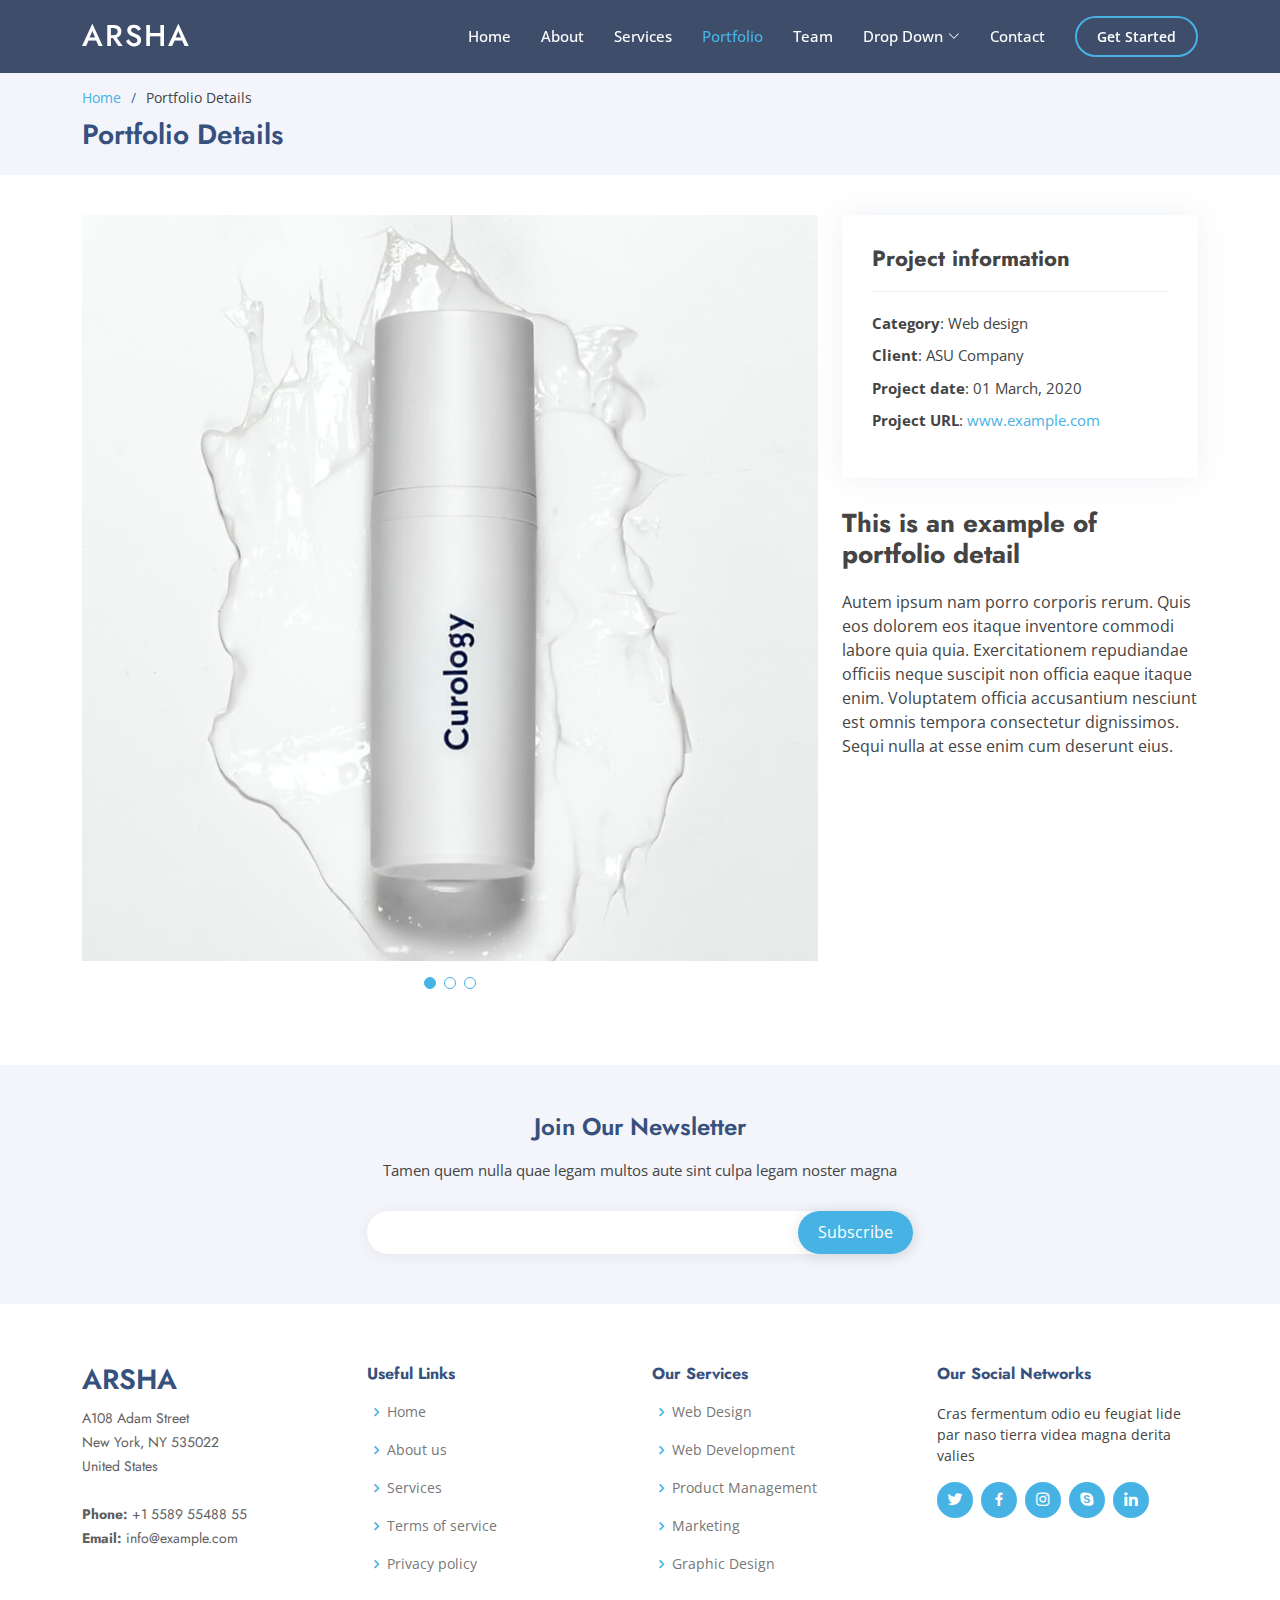
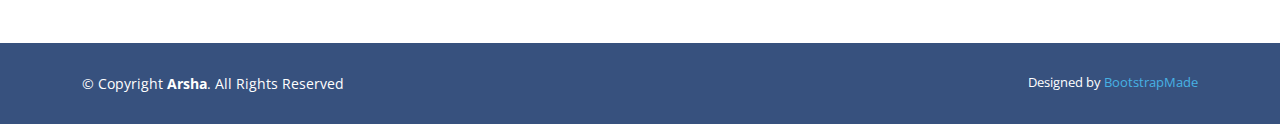
<file: portfolio-details.html>
<!DOCTYPE html>
<html lang="en">

<head>
  <meta charset="utf-8">
  <meta content="width=device-width, initial-scale=1.0" name="viewport">

  <title>Portfolio Details - Arsha Bootstrap Template</title>
  <meta content="" name="description">
  <meta content="" name="keywords">

  <!-- Favicons -->
  <link href="assets/img/favicon.png" rel="icon">
  <link href="assets/img/apple-touch-icon.png" rel="apple-touch-icon">

  <!-- Google Fonts -->
  <link href="https://fonts.googleapis.com/css?family=Open+Sans:300,300i,400,400i,600,600i,700,700i|Jost:300,300i,400,400i,500,500i,600,600i,700,700i|Poppins:300,300i,400,400i,500,500i,600,600i,700,700i" rel="stylesheet">

  <!-- Vendor CSS Files -->
  <link href="assets/vendor/aos/aos.css" rel="stylesheet">
  <link href="assets/vendor/bootstrap/css/bootstrap.min.css" rel="stylesheet">
  <link href="assets/vendor/bootstrap-icons/bootstrap-icons.css" rel="stylesheet">
  <link href="assets/vendor/boxicons/css/boxicons.min.css" rel="stylesheet">
  <link href="assets/vendor/glightbox/css/glightbox.min.css" rel="stylesheet">
  <link href="assets/vendor/remixicon/remixicon.css" rel="stylesheet">
  <link href="assets/vendor/swiper/swiper-bundle.min.css" rel="stylesheet">

  <!-- Template Main CSS File -->
  <link href="assets/css/style.css" rel="stylesheet">

  <!-- =======================================================
  * Template Name: Arsha - v4.7.1
  * Template URL: https://bootstrapmade.com/arsha-free-bootstrap-html-template-corporate/
  * Author: BootstrapMade.com
  * License: https://bootstrapmade.com/license/
  ======================================================== -->
</head>

<body>

  <!-- ======= Header ======= -->
  <header id="header" class="fixed-top header-inner-pages">
    <div class="container d-flex align-items-center">

      <h1 class="logo me-auto"><a href="index.html">Arsha</a></h1>
      <!-- Uncomment below if you prefer to use an image logo -->
      <!-- <a href="index.html" class="logo me-auto"><img src="assets/img/logo.png" alt="" class="img-fluid"></a>-->

      <nav id="navbar" class="navbar">
        <ul>
          <li><a class="nav-link scrollto " href="#hero">Home</a></li>
          <li><a class="nav-link scrollto" href="#about">About</a></li>
          <li><a class="nav-link scrollto" href="#services">Services</a></li>
          <li><a class="nav-link  active scrollto" href="#portfolio">Portfolio</a></li>
          <li><a class="nav-link scrollto" href="#team">Team</a></li>
          <li class="dropdown"><a href="#"><span>Drop Down</span> <i class="bi bi-chevron-down"></i></a>
            <ul>
              <li><a href="#">Drop Down 1</a></li>
              <li class="dropdown"><a href="#"><span>Deep Drop Down</span> <i class="bi bi-chevron-right"></i></a>
                <ul>
                  <li><a href="#">Deep Drop Down 1</a></li>
                  <li><a href="#">Deep Drop Down 2</a></li>
                  <li><a href="#">Deep Drop Down 3</a></li>
                  <li><a href="#">Deep Drop Down 4</a></li>
                  <li><a href="#">Deep Drop Down 5</a></li>
                </ul>
              </li>
              <li><a href="#">Drop Down 2</a></li>
              <li><a href="#">Drop Down 3</a></li>
              <li><a href="#">Drop Down 4</a></li>
            </ul>
          </li>
          <li><a class="nav-link scrollto" href="#contact">Contact</a></li>
          <li><a class="getstarted scrollto" href="#about">Get Started</a></li>
        </ul>
        <i class="bi bi-list mobile-nav-toggle"></i>
      </nav><!-- .navbar -->

    </div>
  </header><!-- End Header -->

  <main id="main">

    <!-- ======= Breadcrumbs ======= -->
    <section id="breadcrumbs" class="breadcrumbs">
      <div class="container">

        <ol>
          <li><a href="index.html">Home</a></li>
          <li>Portfolio Details</li>
        </ol>
        <h2>Portfolio Details</h2>

      </div>
    </section><!-- End Breadcrumbs -->

    <!-- ======= Portfolio Details Section ======= -->
    <section id="portfolio-details" class="portfolio-details">
      <div class="container">

        <div class="row gy-4">

          <div class="col-lg-8">
            <div class="portfolio-details-slider swiper">
              <div class="swiper-wrapper align-items-center">

                <div class="swiper-slide">
                  <img src="assets/img/portfolio/portfolio-1.jpg" alt="">
                </div>

                <div class="swiper-slide">
                  <img src="assets/img/portfolio/portfolio-2.jpg" alt="">
                </div>

                <div class="swiper-slide">
                  <img src="assets/img/portfolio/portfolio-3.jpg" alt="">
                </div>

              </div>
              <div class="swiper-pagination"></div>
            </div>
          </div>

          <div class="col-lg-4">
            <div class="portfolio-info">
              <h3>Project information</h3>
              <ul>
                <li><strong>Category</strong>: Web design</li>
                <li><strong>Client</strong>: ASU Company</li>
                <li><strong>Project date</strong>: 01 March, 2020</li>
                <li><strong>Project URL</strong>: <a href="#">www.example.com</a></li>
              </ul>
            </div>
            <div class="portfolio-description">
              <h2>This is an example of portfolio detail</h2>
              <p>
                Autem ipsum nam porro corporis rerum. Quis eos dolorem eos itaque inventore commodi labore quia quia. Exercitationem repudiandae officiis neque suscipit non officia eaque itaque enim. Voluptatem officia accusantium nesciunt est omnis tempora consectetur dignissimos. Sequi nulla at esse enim cum deserunt eius.
              </p>
            </div>
          </div>

        </div>

      </div>
    </section><!-- End Portfolio Details Section -->

  </main><!-- End #main -->

  <!-- ======= Footer ======= -->
  <footer id="footer">

    <div class="footer-newsletter">
      <div class="container">
        <div class="row justify-content-center">
          <div class="col-lg-6">
            <h4>Join Our Newsletter</h4>
            <p>Tamen quem nulla quae legam multos aute sint culpa legam noster magna</p>
            <form action="" method="post">
              <input type="email" name="email"><input type="submit" value="Subscribe">
            </form>
          </div>
        </div>
      </div>
    </div>

    <div class="footer-top">
      <div class="container">
        <div class="row">

          <div class="col-lg-3 col-md-6 footer-contact">
            <h3>Arsha</h3>
            <p>
              A108 Adam Street <br>
              New York, NY 535022<br>
              United States <br><br>
              <strong>Phone:</strong> +1 5589 55488 55<br>
              <strong>Email:</strong> info@example.com<br>
            </p>
          </div>

          <div class="col-lg-3 col-md-6 footer-links">
            <h4>Useful Links</h4>
            <ul>
              <li><i class="bx bx-chevron-right"></i> <a href="#">Home</a></li>
              <li><i class="bx bx-chevron-right"></i> <a href="#">About us</a></li>
              <li><i class="bx bx-chevron-right"></i> <a href="#">Services</a></li>
              <li><i class="bx bx-chevron-right"></i> <a href="#">Terms of service</a></li>
              <li><i class="bx bx-chevron-right"></i> <a href="#">Privacy policy</a></li>
            </ul>
          </div>

          <div class="col-lg-3 col-md-6 footer-links">
            <h4>Our Services</h4>
            <ul>
              <li><i class="bx bx-chevron-right"></i> <a href="#">Web Design</a></li>
              <li><i class="bx bx-chevron-right"></i> <a href="#">Web Development</a></li>
              <li><i class="bx bx-chevron-right"></i> <a href="#">Product Management</a></li>
              <li><i class="bx bx-chevron-right"></i> <a href="#">Marketing</a></li>
              <li><i class="bx bx-chevron-right"></i> <a href="#">Graphic Design</a></li>
            </ul>
          </div>

          <div class="col-lg-3 col-md-6 footer-links">
            <h4>Our Social Networks</h4>
            <p>Cras fermentum odio eu feugiat lide par naso tierra videa magna derita valies</p>
            <div class="social-links mt-3">
              <a href="#" class="twitter"><i class="bx bxl-twitter"></i></a>
              <a href="#" class="facebook"><i class="bx bxl-facebook"></i></a>
              <a href="#" class="instagram"><i class="bx bxl-instagram"></i></a>
              <a href="#" class="google-plus"><i class="bx bxl-skype"></i></a>
              <a href="#" class="linkedin"><i class="bx bxl-linkedin"></i></a>
            </div>
          </div>

        </div>
      </div>
    </div>

    <div class="container footer-bottom clearfix">
      <div class="copyright">
        &copy; Copyright <strong><span>Arsha</span></strong>. All Rights Reserved
      </div>
      <div class="credits">
        <!-- All the links in the footer should remain intact. -->
        <!-- You can delete the links only if you purchased the pro version. -->
        <!-- Licensing information: https://bootstrapmade.com/license/ -->
        <!-- Purchase the pro version with working PHP/AJAX contact form: https://bootstrapmade.com/arsha-free-bootstrap-html-template-corporate/ -->
        Designed by <a href="https://bootstrapmade.com/">BootstrapMade</a>
      </div>
    </div>
  </footer><!-- End Footer -->

  <div id="preloader"></div>
  <a href="#" class="back-to-top d-flex align-items-center justify-content-center"><i class="bi bi-arrow-up-short"></i></a>

  <!-- Vendor JS Files -->
  <script src="assets/vendor/aos/aos.js"></script>
  <script src="assets/vendor/bootstrap/js/bootstrap.bundle.min.js"></script>
  <script src="assets/vendor/glightbox/js/glightbox.min.js"></script>
  <script src="assets/vendor/isotope-layout/isotope.pkgd.min.js"></script>
  <script src="assets/vendor/swiper/swiper-bundle.min.js"></script>
  <script src="assets/vendor/waypoints/noframework.waypoints.js"></script>
  <script src="assets/vendor/php-email-form/validate.js"></script>

  <!-- Template Main JS File -->
  <script src="assets/js/main.js"></script>

</body>

</html>
</file>
<file: assets/css/style.css>
/**
* Template Name: Arsha - v4.7.1
* Template URL: https://bootstrapmade.com/arsha-free-bootstrap-html-template-corporate/
* Author: BootstrapMade.com
* License: https://bootstrapmade.com/license/
*/

/*--------------------------------------------------------------
# General
--------------------------------------------------------------*/
body {
  font-family: "Open Sans", sans-serif;
  color: #444444;
}

a {
  color: #47b2e4;
  text-decoration: none;
}

a:hover {
  color: #73c5eb;
  text-decoration: none;
}

h1, h2, h3, h4, h5, h6 {
  font-family: "Jost", sans-serif;
}

/*--------------------------------------------------------------
# Preloader
--------------------------------------------------------------*/
#preloader {
  position: fixed;
  top: 0;
  left: 0;
  right: 0;
  bottom: 0;
  z-index: 9999;
  overflow: hidden;
  background: #37517e;
}

#preloader:before {
  content: "";
  position: fixed;
  top: calc(50% - 30px);
  left: calc(50% - 30px);
  border: 6px solid #37517e;
  border-top-color: #fff;
  border-bottom-color: #fff;
  border-radius: 50%;
  width: 60px;
  height: 60px;
  -webkit-animation: animate-preloader 1s linear infinite;
  animation: animate-preloader 1s linear infinite;
}

@-webkit-keyframes animate-preloader {
  0% {
    transform: rotate(0deg);
  }
  100% {
    transform: rotate(360deg);
  }
}

@keyframes animate-preloader {
  0% {
    transform: rotate(0deg);
  }
  100% {
    transform: rotate(360deg);
  }
}
/*--------------------------------------------------------------
# Back to top button
--------------------------------------------------------------*/
.back-to-top {
  position: fixed;
  visibility: hidden;
  opacity: 0;
  right: 15px;
  bottom: 15px;
  z-index: 996;
  background: #47b2e4;
  width: 40px;
  height: 40px;
  border-radius: 50px;
  transition: all 0.4s;
}
.back-to-top i {
  font-size: 24px;
  color: #fff;
  line-height: 0;
}
.back-to-top:hover {
  background: #6bc1e9;
  color: #fff;
}
.back-to-top.active {
  visibility: visible;
  opacity: 1;
}

/*--------------------------------------------------------------
# Header
--------------------------------------------------------------*/
#header {
  transition: all 0.5s;
  z-index: 997;
  padding: 15px 0;
}
#header.header-scrolled, #header.header-inner-pages {
  background: rgba(40, 58, 90, 0.9);
}
#header .logo {
  font-size: 30px;
  margin: 0;
  padding: 0;
  line-height: 1;
  font-weight: 500;
  letter-spacing: 2px;
  text-transform: uppercase;
}
#header .logo a {
  color: #fff;
}
#header .logo img {
  max-height: 40px;
}

/*--------------------------------------------------------------
# Navigation Menu
--------------------------------------------------------------*/
/**
* Desktop Navigation 
*/
.navbar {
  padding: 0;
}
.navbar ul {
  margin: 0;
  padding: 0;
  display: flex;
  list-style: none;
  align-items: center;
}
.navbar li {
  position: relative;
}
.navbar a, .navbar a:focus {
  display: flex;
  align-items: center;
  justify-content: space-between;
  padding: 10px 0 10px 30px;
  font-size: 15px;
  font-weight: 500;
  color: #fff;
  white-space: nowrap;
  transition: 0.3s;
}
.navbar a i, .navbar a:focus i {
  font-size: 12px;
  line-height: 0;
  margin-left: 5px;
}
.navbar a:hover, .navbar .active, .navbar .active:focus, .navbar li:hover > a {
  color: #47b2e4;
}
.navbar .getstarted, .navbar .getstarted:focus {
  padding: 8px 20px;
  margin-left: 30px;
  border-radius: 50px;
  color: #fff;
  font-size: 14px;
  border: 2px solid #47b2e4;
  font-weight: 600;
}
.navbar .getstarted:hover, .navbar .getstarted:focus:hover {
  color: #fff;
  background: #31a9e1;
}
.navbar .dropdown ul {
  display: block;
  position: absolute;
  left: 14px;
  top: calc(100% + 30px);
  margin: 0;
  padding: 10px 0;
  z-index: 99;
  opacity: 0;
  visibility: hidden;
  background: #fff;
  box-shadow: 0px 0px 30px rgba(127, 137, 161, 0.25);
  transition: 0.3s;
  border-radius: 4px;
}
.navbar .dropdown ul li {
  min-width: 200px;
}
.navbar .dropdown ul a {
  padding: 10px 20px;
  font-size: 14px;
  text-transform: none;
  font-weight: 500;
  color: #0c3c53;
}
.navbar .dropdown ul a i {
  font-size: 12px;
}
.navbar .dropdown ul a:hover, .navbar .dropdown ul .active:hover, .navbar .dropdown ul li:hover > a {
  color: #47b2e4;
}
.navbar .dropdown:hover > ul {
  opacity: 1;
  top: 100%;
  visibility: visible;
}
.navbar .dropdown .dropdown ul {
  top: 0;
  left: calc(100% - 30px);
  visibility: hidden;
}
.navbar .dropdown .dropdown:hover > ul {
  opacity: 1;
  top: 0;
  left: 100%;
  visibility: visible;
}
@media (max-width: 1366px) {
  .navbar .dropdown .dropdown ul {
    left: -90%;
  }
  .navbar .dropdown .dropdown:hover > ul {
    left: -100%;
  }
}

/**
* Mobile Navigation 
*/
.mobile-nav-toggle {
  color: #fff;
  font-size: 28px;
  cursor: pointer;
  display: none;
  line-height: 0;
  transition: 0.5s;
}
.mobile-nav-toggle.bi-x {
  color: #fff;
}

@media (max-width: 991px) {
  .mobile-nav-toggle {
    display: block;
  }

  .navbar ul {
    display: none;
  }
}
.navbar-mobile {
  position: fixed;
  overflow: hidden;
  top: 0;
  right: 0;
  left: 0;
  bottom: 0;
  background: rgba(40, 58, 90, 0.9);
  transition: 0.3s;
  z-index: 999;
}
.navbar-mobile .mobile-nav-toggle {
  position: absolute;
  top: 15px;
  right: 15px;
}
.navbar-mobile ul {
  display: block;
  position: absolute;
  top: 55px;
  right: 15px;
  bottom: 15px;
  left: 15px;
  padding: 10px 0;
  border-radius: 10px;
  background-color: #fff;
  overflow-y: auto;
  transition: 0.3s;
}
.navbar-mobile a, .navbar-mobile a:focus {
  padding: 10px 20px;
  font-size: 15px;
  color: #37517e;
}
.navbar-mobile a:hover, .navbar-mobile .active, .navbar-mobile li:hover > a {
  color: #47b2e4;
}
.navbar-mobile .getstarted, .navbar-mobile .getstarted:focus {
  margin: 15px;
  color: #37517e;
}
.navbar-mobile .dropdown ul {
  position: static;
  display: none;
  margin: 10px 20px;
  padding: 10px 0;
  z-index: 99;
  opacity: 1;
  visibility: visible;
  background: #fff;
  box-shadow: 0px 0px 30px rgba(127, 137, 161, 0.25);
}
.navbar-mobile .dropdown ul li {
  min-width: 200px;
}
.navbar-mobile .dropdown ul a {
  padding: 10px 20px;
}
.navbar-mobile .dropdown ul a i {
  font-size: 12px;
}
.navbar-mobile .dropdown ul a:hover, .navbar-mobile .dropdown ul .active:hover, .navbar-mobile .dropdown ul li:hover > a {
  color: #47b2e4;
}
.navbar-mobile .dropdown > .dropdown-active {
  display: block;
}

/*--------------------------------------------------------------
# Hero Section
--------------------------------------------------------------*/
#hero {
  width: 100%;
  height: 80vh;
  background: #37517e;
}
#hero .container {
  padding-top: 72px;
}
#hero h1 {
  margin: 0 0 10px 0;
  font-size: 48px;
  font-weight: 700;
  line-height: 56px;
  color: #fff;
}
#hero h2 {
  color: rgba(255, 255, 255, 0.6);
  margin-bottom: 50px;
  font-size: 24px;
}
#hero .btn-get-started {
  font-family: "Jost", sans-serif;
  font-weight: 500;
  font-size: 16px;
  letter-spacing: 1px;
  display: inline-block;
  padding: 10px 28px 11px 28px;
  border-radius: 50px;
  transition: 0.5s;
  margin: 10px 0 0 0;
  color: #fff;
  background: #47b2e4;
}
#hero .btn-get-started:hover {
  background: #209dd8;
}
#hero .btn-watch-video {
  font-size: 16px;
  display: flex;
  align-items: center;
  transition: 0.5s;
  margin: 10px 0 0 25px;
  color: #fff;
  line-height: 1;
}
#hero .btn-watch-video i {
  line-height: 0;
  color: #fff;
  font-size: 32px;
  transition: 0.3s;
  margin-right: 8px;
}
#hero .btn-watch-video:hover i {
  color: #47b2e4;
}
#hero .animated {
  animation: up-down 2s ease-in-out infinite alternate-reverse both;
}
@media (max-width: 991px) {
  #hero {
    height: 100vh;
    text-align: center;
  }
  #hero .animated {
    -webkit-animation: none;
    animation: none;
  }
  #hero .hero-img {
    text-align: center;
  }
  #hero .hero-img img {
    width: 50%;
  }
}
@media (max-width: 768px) {
  #hero h1 {
    font-size: 28px;
    line-height: 36px;
  }
  #hero h2 {
    font-size: 18px;
    line-height: 24px;
    margin-bottom: 30px;
  }
  #hero .hero-img img {
    width: 70%;
  }
}
@media (max-width: 575px) {
  #hero .hero-img img {
    width: 80%;
  }
  #hero .btn-get-started {
    font-size: 16px;
    padding: 10px 24px 11px 24px;
  }
}

@-webkit-keyframes up-down {
  0% {
    transform: translateY(10px);
  }
  100% {
    transform: translateY(-10px);
  }
}

@keyframes up-down {
  0% {
    transform: translateY(10px);
  }
  100% {
    transform: translateY(-10px);
  }
}
/*--------------------------------------------------------------
# Sections General
--------------------------------------------------------------*/
section {
  padding: 60px 0;
  overflow: hidden;
}

xsection {
  padding: 100px 0;
  overflow: hidden;
}

.xsection-bg {
  background-color: #f3f5fa;
}

.section-bg {
  background-color: #f3f5fa;
}

.section-title {
  text-align: center;
  padding-bottom: 30px;
}
.section-title h2 {
  font-size: 32px;
  font-weight: bold;
  text-transform: uppercase;
  margin-bottom: 20px;
  padding-bottom: 20px;
  position: relative;
  color: #37517e;
}
.section-title h2::before {
  content: "";
  position: absolute;
  display: block;
  width: 120px;
  height: 1px;
  background: #ddd;
  bottom: 1px;
  left: calc(50% - 60px);
}
.section-title h2::after {
  content: "";
  position: absolute;
  display: block;
  width: 40px;
  height: 3px;
  background: #47b2e4;
  bottom: 0;
  left: calc(50% - 20px);
}
.section-title p {
  margin-bottom: 0;
}

/*--------------------------------------------------------------
# Clients
--------------------------------------------------------------*/
.clients {
  padding: 12px 0;
  text-align: center;
}
.clients img {
  max-width: 45%;
  transition: all 0.4s ease-in-out;
  display: inline-block;
  padding: 15px 0;
  filter: grayscale(100);
}
.clients img:hover {
  filter: none;
  transform: scale(1.1);
}
@media (max-width: 768px) {
  .clients img {
    max-width: 40%;
  }
}
/**************************************/
/*--------------------------------------------------------------
# xClients
--------------------------------------------------------------*/
.xclients {
  padding: 5px 0;
  text-align: center;
}
.xclients img {
  max-width: 40%;
  transition: all 0.4s ease-in-out;
  display: inline-block;
  padding: 20px 0;
  filter: grayscale(100);
}
.xclients img:hover {
  filter: none;
  transform: scale(1.1);
}
@media (max-width: 768px) {
  .clients img {
    max-width: 60%;
  }
}











/*--------------------------------------------------------------
# About Us
--------------------------------------------------------------*/
.about .content h3 {
  font-weight: 600;
  font-size: 26px;
}
.about .content ul {
  list-style: none;
  padding: 0;
}
.about .content ul li {
  padding-left: 28px;
  position: relative;
}
.about .content ul li + li {
  margin-top: 10px;
}
.about .content ul i {
  position: absolute;
  left: 0;
  top: 2px;
  font-size: 20px;
  color: #47b2e4;
  line-height: 1;
}
.about .content p:last-child {
  margin-bottom: 0;
}
.about .content .btn-learn-more {
  font-family: "Poppins", sans-serif;
  font-weight: 500;
  font-size: 14px;
  letter-spacing: 1px;
  display: inline-block;
  padding: 12px 32px;
  border-radius: 4px;
  transition: 0.3s;
  line-height: 1;
  color: #47b2e4;
  -webkit-animation-delay: 0.8s;
  animation-delay: 0.8s;
  margin-top: 6px;
  border: 2px solid #47b2e4;
}
.about .content .btn-learn-more:hover {
  background: #47b2e4;
  color: #fff;
  text-decoration: none;
}

/*--------------------------------------------------------------
# Why Us
--------------------------------------------------------------*/
.why-us .content {
  padding: 60px 100px 0 100px;
}
.why-us .content h3 {
  font-weight: 400;
  font-size: 34px;
  color: #37517e;
}
.why-us .content h4 {
  font-size: 20px;
  font-weight: 700;
  margin-top: 5px;
}
.why-us .content p {
  font-size: 15px;
  color: #848484;
}
.why-us .img {
  background-size: contain;
  background-repeat: no-repeat;
  background-position: center center;
}
.why-us .accordion-list {
  padding: 0 100px 60px 100px;
}
.why-us .accordion-list ul {
  padding: 0;
  list-style: none;
}
.why-us .accordion-list li + li {
  margin-top: 15px;
}
.why-us .accordion-list li {
  padding: 20px;
  background: #fff;
  border-radius: 4px;
}
.why-us .accordion-list a {
  display: block;
  position: relative;
  font-family: "Poppins", sans-serif;
  font-size: 16px;
  line-height: 24px;
  font-weight: 500;
  padding-right: 30px;
  outline: none;
  cursor: pointer;
}
.why-us .accordion-list span {
  color: #47b2e4;
  font-weight: 600;
  font-size: 18px;
  padding-right: 10px;
}
.why-us .accordion-list i {
  font-size: 24px;
  position: absolute;
  right: 0;
  top: 0;
}
.why-us .accordion-list p {
  margin-bottom: 0;
  padding: 10px 0 0 0;
}
.why-us .accordion-list .icon-show {
  display: none;
}
.why-us .accordion-list a.collapsed {
  color: #343a40;
}
.why-us .accordion-list a.collapsed:hover {
  color: #47b2e4;
}
.why-us .accordion-list a.collapsed .icon-show {
  display: inline-block;
}
.why-us .accordion-list a.collapsed .icon-close {
  display: none;
}
@media (max-width: 1024px) {
  .why-us .content, .why-us .accordion-list {
    padding-left: 0;
    padding-right: 0;
  }
}
@media (max-width: 992px) {
  .why-us .img {
    min-height: 400px;
  }
  .why-us .content {
    padding-top: 30px;
  }
  .why-us .accordion-list {
    padding-bottom: 30px;
  }
}
@media (max-width: 575px) {
  .why-us .img {
    min-height: 200px;
  }
}

/*--------------------------------------------------------------
# Skills
--------------------------------------------------------------*/
.skills .content h3 {
  font-weight: 700;
  font-size: 32px;
  color: #37517e;
  font-family: "Poppins", sans-serif;
}
.skills .content ul {
  list-style: none;
  padding: 0;
}
.skills .content ul li {
  padding-bottom: 10px;
}
.skills .content ul i {
  font-size: 20px;
  padding-right: 4px;
  color: #47b2e4;
}
.skills .content p:last-child {
  margin-bottom: 0;
}
.skills .progress {
  height: 60px;
  display: block;
  background: none;
  border-radius: 0;
}
.skills .progress .skill {
  padding: 0;
  margin: 0 0 6px 0;
  text-transform: uppercase;
  display: block;
  font-weight: 600;
  font-family: "Poppins", sans-serif;
  color: #37517e;
}
.skills .progress .skill .val {
  float: right;
  font-style: normal;
}
.skills .progress-bar-wrap {
  background: #e8edf5;
  height: 10px;
}
.skills .progress-bar {
  width: 1px;
  height: 10px;
  transition: 0.9s;
  background-color: #4668a2;
}

/*--------------------------------------------------------------
# Services
--------------------------------------------------------------*/
.services .icon-box {
  box-shadow: 0px 0 25px 0 rgba(0, 0, 0, 0.1);
  padding: 50px 30px;
  transition: all ease-in-out 0.4s;
  background: #fff;
}
.services .icon-box .icon {
  margin-bottom: 10px;
}
.services .icon-box .icon i {
  color: #47b2e4;
  font-size: 36px;
  transition: 0.3s;
}
.services .icon-box h4 {
  font-weight: 500;
  margin-bottom: 15px;
  font-size: 24px;
}
.services .icon-box h4 a {
  color: #37517e;
  transition: ease-in-out 0.3s;
}
.services .icon-box p {
  line-height: 24px;
  font-size: 14px;
  margin-bottom: 0;
}
.services .icon-box:hover {
  transform: translateY(-10px);
}
.services .icon-box:hover h4 a {
  color: #47b2e4;
}

/*--------------------------------------------------------------
# Cta
--------------------------------------------------------------*/
.cta {
  background: linear-gradient(rgba(40, 58, 90, 0.9), rgba(40, 58, 90, 0.9)), url("../img/andy.jpg") fixed center center;
  background-size: cover;
  padding: 120px 0;
}
.cta h3 {
  color: #fff;
  font-size: 28px;
  font-weight: 700;
}
.cta p {
  color: #fff;
}
.cta .cta-btn {
  font-family: "Jost", sans-serif;
  font-weight: 500;
  font-size: 16px;
  letter-spacing: 1px;
  display: inline-block;
  padding: 12px 40px;
  border-radius: 50px;
  transition: 0.5s;
  margin: 10px;
  border: 2px solid #fff;
  color: #fff;
}
.cta .cta-btn:hover {
  background: #47b2e4;
  border: 2px solid #47b2e4;
}
@media (max-width: 1024px) {
  .cta {
    background-attachment: scroll;
  }
}
@media (min-width: 769px) {
  .cta .cta-btn-container {
    display: flex;
    align-items: center;
    justify-content: flex-end;
  }
}

/*--------------------------------------------------------------
# Portfolio
--------------------------------------------------------------*/
.portfolio #portfolio-flters {
  list-style: none;
  margin-bottom: 20px;
}
.portfolio #portfolio-flters li {
  cursor: pointer;
  display: inline-block;
  margin: 10px 5px;
  font-size: 15px;
  font-weight: 500;
  line-height: 1;
  color: #444444;
  transition: all 0.3s;
  padding: 8px 20px;
  border-radius: 50px;
  font-family: "Poppins", sans-serif;
}
.portfolio #portfolio-flters li:hover, .portfolio #portfolio-flters li.filter-active {
  background: #47b2e4;
  color: #fff;
}
.portfolio .portfolio-item {
  margin-bottom: 30px;
}
.portfolio .portfolio-item .portfolio-img {
  overflow: hidden;
}
.portfolio .portfolio-item .portfolio-img img {
  transition: all 0.6s;
}
.portfolio .portfolio-item .portfolio-info {
  opacity: 0;
  position: absolute;
  left: 15px;
  bottom: 0;
  z-index: 3;
  right: 15px;
  transition: all 0.3s;
  background: rgba(55, 81, 126, 0.8);
  padding: 10px 15px;
}
.portfolio .portfolio-item .portfolio-info h4 {
  font-size: 18px;
  color: #fff;
  font-weight: 600;
  color: #fff;
  margin-bottom: 0px;
}
.portfolio .portfolio-item .portfolio-info p {
  color: #f9fcfe;
  font-size: 14px;
  margin-bottom: 0;
}
.portfolio .portfolio-item .portfolio-info .preview-link, .portfolio .portfolio-item .portfolio-info .details-link {
  position: absolute;
  right: 40px;
  font-size: 24px;
  top: calc(50% - 18px);
  color: #fff;
  transition: 0.3s;
}
.portfolio .portfolio-item .portfolio-info .preview-link:hover, .portfolio .portfolio-item .portfolio-info .details-link:hover {
  color: #47b2e4;
}
.portfolio .portfolio-item .portfolio-info .details-link {
  right: 10px;
}
.portfolio .portfolio-item:hover .portfolio-img img {
  transform: scale(1.15);
}
.portfolio .portfolio-item:hover .portfolio-info {
  opacity: 1;
}

/*--------------------------------------------------------------
# Portfolio Details
--------------------------------------------------------------*/
.portfolio-details {
  padding-top: 40px;
}
.portfolio-details .portfolio-details-slider img {
  width: 100%;
}
.portfolio-details .portfolio-details-slider .swiper-pagination {
  margin-top: 20px;
  position: relative;
}
.portfolio-details .portfolio-details-slider .swiper-pagination .swiper-pagination-bullet {
  width: 12px;
  height: 12px;
  background-color: #fff;
  opacity: 1;
  border: 1px solid #47b2e4;
}
.portfolio-details .portfolio-details-slider .swiper-pagination .swiper-pagination-bullet-active {
  background-color: #47b2e4;
}
.portfolio-details .portfolio-info {
  padding: 30px;
  box-shadow: 0px 0 30px rgba(55, 81, 126, 0.08);
}
.portfolio-details .portfolio-info h3 {
  font-size: 22px;
  font-weight: 700;
  margin-bottom: 20px;
  padding-bottom: 20px;
  border-bottom: 1px solid #eee;
}
.portfolio-details .portfolio-info ul {
  list-style: none;
  padding: 0;
  font-size: 15px;
}
.portfolio-details .portfolio-info ul li + li {
  margin-top: 10px;
}
.portfolio-details .portfolio-description {
  padding-top: 30px;
}
.portfolio-details .portfolio-description h2 {
  font-size: 26px;
  font-weight: 700;
  margin-bottom: 20px;
}
.portfolio-details .portfolio-description p {
  padding: 0;
}

/*--------------------------------------------------------------
# Team
--------------------------------------------------------------*/
.team .member {
  position: relative;
  box-shadow: 0px 2px 15px rgba(0, 0, 0, 0.1);
  padding: 30px;
  border-radius: 5px;
  background: #fff;
  transition: 0.5s;
}
.team .member .pic {
  overflow: hidden;
  width: 180px;
  border-radius: 50%;
}
.team .member .pic img {
  transition: ease-in-out 0.3s;
}
.team .member:hover {
  transform: translateY(-10px);
}
.team .member .member-info {
  padding-left: 30px;
}
.team .member h4 {
  font-weight: 700;
  margin-bottom: 5px;
  font-size: 20px;
  color: #37517e;
}
.team .member span {
  display: block;
  font-size: 15px;
  padding-bottom: 10px;
  position: relative;
  font-weight: 500;
}
.team .member span::after {
  content: "";
  position: absolute;
  display: block;
  width: 50px;
  height: 1px;
  background: #cbd6e9;
  bottom: 0;
  left: 0;
}
.team .member p {
  margin: 10px 0 0 0;
  font-size: 14px;
}
.team .member .social {
  margin-top: 12px;
  display: flex;
  align-items: center;
  justify-content: flex-start;
}
.team .member .social a {
  transition: ease-in-out 0.3s;
  display: flex;
  align-items: center;
  justify-content: center;
  border-radius: 50px;
  width: 32px;
  height: 32px;
  background: #eff2f8;
}
.team .member .social a i {
  color: #37517e;
  font-size: 16px;
  margin: 0 2px;
}
.team .member .social a:hover {
  background: #47b2e4;
}
.team .member .social a:hover i {
  color: #fff;
}
.team .member .social a + a {
  margin-left: 8px;
}

/*--------------------------------------------------------------
# Pricing
--------------------------------------------------------------*/
.pricing .row {
  padding-top: 40px;
}
.pricing .box {
  padding: 60px 40px;
  box-shadow: 0 3px 20px -2px rgba(20, 45, 100, 0.1);
  background: #fff;
  height: 100%;
  border-top: 4px solid #fff;
  border-radius: 5px;
}
.pricing h3 {
  font-weight: 500;
  margin-bottom: 15px;
  font-size: 20px;
  color: #37517e;
}
.pricing h4 {
  font-size: 48px;
  color: #37517e;
  font-weight: 400;
  font-family: "Jost", sans-serif;
  margin-bottom: 25px;
}
.pricing h4 sup {
  font-size: 28px;
}
.pricing h4 span {
  color: #47b2e4;
  font-size: 18px;
  display: block;
}
.pricing ul {
  padding: 20px 0;
  list-style: none;
  color: #999;
  text-align: left;
  line-height: 20px;
}
.pricing ul li {
  padding: 10px 0 10px 30px;
  position: relative;
}
.pricing ul i {
  color: #28a745;
  font-size: 24px;
  position: absolute;
  left: 0;
  top: 6px;
}
.pricing ul .na {
  color: #ccc;
}
.pricing ul .na i {
  color: #ccc;
}
.pricing ul .na span {
  text-decoration: line-through;
}
.pricing .buy-btn {
  display: inline-block;
  padding: 12px 35px;
  border-radius: 50px;
  color: #47b2e4;
  transition: none;
  font-size: 16px;
  font-weight: 500;
  font-family: "Jost", sans-serif;
  transition: 0.3s;
  border: 1px solid #47b2e4;
}
.pricing .buy-btn:hover {
  background: #47b2e4;
  color: #fff;
}
.pricing .featured {
  border-top-color: #47b2e4;
}
.pricing .featured .buy-btn {
  background: #47b2e4;
  color: #fff;
}
.pricing .featured .buy-btn:hover {
  background: #23a3df;
}
@media (max-width: 992px) {
  .pricing .box {
    max-width: 60%;
    margin: 0 auto 30px auto;
  }
}
@media (max-width: 767px) {
  .pricing .box {
    max-width: 80%;
    margin: 0 auto 30px auto;
  }
}
@media (max-width: 420px) {
  .pricing .box {
    max-width: 100%;
    margin: 0 auto 30px auto;
  }
}

/*--------------------------------------------------------------
# Frequently Asked Questions
--------------------------------------------------------------*/
.faq .faq-list {
  padding: 0 100px;
}
.faq .faq-list ul {
  padding: 0;
  list-style: none;
}
.faq .faq-list li + li {
  margin-top: 15px;
}
.faq .faq-list li {
  padding: 20px;
  background: #fff;
  border-radius: 4px;
  position: relative;
}
.faq .faq-list a {
  display: block;
  position: relative;
  font-family: "Poppins", sans-serif;
  font-size: 16px;
  line-height: 24px;
  font-weight: 500;
  padding: 0 30px;
  outline: none;
  cursor: pointer;
}
.faq .faq-list .icon-help {
  font-size: 24px;
  position: absolute;
  right: 0;
  left: 20px;
  color: #47b2e4;
}
.faq .faq-list .icon-show, .faq .faq-list .icon-close {
  font-size: 24px;
  position: absolute;
  right: 0;
  top: 0;
}
.faq .faq-list p {
  margin-bottom: 0;
  padding: 10px 0 0 0;
}
.faq .faq-list .icon-show {
  display: none;
}
.faq .faq-list a.collapsed {
  color: #37517e;
  transition: 0.3s;
}
.faq .faq-list a.collapsed:hover {
  color: #47b2e4;
}
.faq .faq-list a.collapsed .icon-show {
  display: inline-block;
}
.faq .faq-list a.collapsed .icon-close {
  display: none;
}
@media (max-width: 1200px) {
  .faq .faq-list {
    padding: 0;
  }
}

/*--------------------------------------------------------------
# Contact
--------------------------------------------------------------*/
.contact .info {
  border-top: 3px solid #47b2e4;
  border-bottom: 3px solid #47b2e4;
  padding: 30px;
  background: #fff;
  width: 100%;
  box-shadow: 0 0 24px 0 rgba(0, 0, 0, 0.1);
}
.contact .info i {
  font-size: 20px;
  color: #47b2e4;
  float: left;
  width: 44px;
  height: 44px;
  background: #e7f5fb;
  display: flex;
  justify-content: center;
  align-items: center;
  border-radius: 50px;
  transition: all 0.3s ease-in-out;
}
.contact .info h4 {
  padding: 0 0 0 60px;
  font-size: 22px;
  font-weight: 600;
  margin-bottom: 5px;
  color: #37517e;
}
.contact .info p {
  padding: 0 0 10px 60px;
  margin-bottom: 20px;
  font-size: 14px;
  color: #6182ba;
}
.contact .info .email p {
  padding-top: 5px;
}
.contact .info .social-links {
  padding-left: 60px;
}
.contact .info .social-links a {
  font-size: 18px;
  display: inline-block;
  background: #333;
  color: #fff;
  line-height: 1;
  padding: 8px 0;
  border-radius: 50%;
  text-align: center;
  width: 36px;
  height: 36px;
  transition: 0.3s;
  margin-right: 10px;
}
.contact .info .social-links a:hover {
  background: #47b2e4;
  color: #fff;
}
.contact .info .email:hover i, .contact .info .address:hover i, .contact .info .phone:hover i {
  background: #47b2e4;
  color: #fff;
}
.contact .php-email-form {
  width: 100%;
  border-top: 3px solid #47b2e4;
  border-bottom: 3px solid #47b2e4;
  padding: 30px;
  background: #fff;
  box-shadow: 0 0 24px 0 rgba(0, 0, 0, 0.12);
}
.contact .php-email-form .form-group {
  padding-bottom: 8px;
}
.contact .php-email-form .validate {
  display: none;
  color: red;
  margin: 0 0 15px 0;
  font-weight: 400;
  font-size: 13px;
}
.contact .php-email-form .error-message {
  display: none;
  color: #fff;
  background: #ed3c0d;
  text-align: left;
  padding: 15px;
  font-weight: 600;
}
.contact .php-email-form .error-message br + br {
  margin-top: 25px;
}
.contact .php-email-form .sent-message {
  display: none;
  color: #fff;
  background: #18d26e;
  text-align: center;
  padding: 15px;
  font-weight: 600;
}
.contact .php-email-form .loading {
  display: none;
  background: #fff;
  text-align: center;
  padding: 15px;
}
.contact .php-email-form .loading:before {
  content: "";
  display: inline-block;
  border-radius: 50%;
  width: 24px;
  height: 24px;
  margin: 0 10px -6px 0;
  border: 3px solid #18d26e;
  border-top-color: #eee;
  -webkit-animation: animate-loading 1s linear infinite;
  animation: animate-loading 1s linear infinite;
}
.contact .php-email-form .form-group {
  margin-bottom: 20px;
}
.contact .php-email-form label {
  padding-bottom: 8px;
}
.contact .php-email-form input, .contact .php-email-form textarea {
  border-radius: 0;
  box-shadow: none;
  font-size: 14px;
  border-radius: 4px;
}
.contact .php-email-form input:focus, .contact .php-email-form textarea:focus {
  border-color: #47b2e4;
}
.contact .php-email-form input {
  height: 44px;
}
.contact .php-email-form textarea {
  padding: 10px 12px;
}
.contact .php-email-form button[type=submit] {
  background: #47b2e4;
  border: 0;
  padding: 12px 34px;
  color: #fff;
  transition: 0.4s;
  border-radius: 50px;
}
.contact .php-email-form button[type=submit]:hover {
  background: #209dd8;
}
@-webkit-keyframes animate-loading {
  0% {
    transform: rotate(0deg);
  }
  100% {
    transform: rotate(360deg);
  }
}
@keyframes animate-loading {
  0% {
    transform: rotate(0deg);
  }
  100% {
    transform: rotate(360deg);
  }
}

/*--------------------------------------------------------------
# Breadcrumbs
--------------------------------------------------------------*/
.breadcrumbs {
  padding: 15px 0;
  background: #f3f5fa;
  min-height: 40px;
  margin-top: 72px;
}
@media (max-width: 992px) {
  .breadcrumbs {
    margin-top: 68px;
  }
}
.breadcrumbs h2 {
  font-size: 28px;
  font-weight: 600;
  color: #37517e;
}
.breadcrumbs ol {
  display: flex;
  flex-wrap: wrap;
  list-style: none;
  padding: 0 0 10px 0;
  margin: 0;
  font-size: 14px;
}
.breadcrumbs ol li + li {
  padding-left: 10px;
}
.breadcrumbs ol li + li::before {
  display: inline-block;
  padding-right: 10px;
  color: #4668a2;
  content: "/";
}

/*--------------------------------------------------------------
# Footer
--------------------------------------------------------------*/
#footer {
  font-size: 14px;
  background: #37517e;
}
#footer .footer-newsletter {
  padding: 50px 0;
  background: #f3f5fa;
  text-align: center;
  font-size: 15px;
  color: #444444;
}
#footer .footer-newsletter h4 {
  font-size: 24px;
  margin: 0 0 20px 0;
  padding: 0;
  line-height: 1;
  font-weight: 600;
  color: #37517e;
}
#footer .footer-newsletter form {
  margin-top: 30px;
  background: #fff;
  padding: 6px 10px;
  position: relative;
  border-radius: 50px;
  box-shadow: 0px 2px 15px rgba(0, 0, 0, 0.06);
  text-align: left;
}
#footer .footer-newsletter form input[type=email] {
  border: 0;
  padding: 4px 8px;
  width: calc(100% - 100px);
}
#footer .footer-newsletter form input[type=submit] {
  position: absolute;
  top: 0;
  right: 0;
  bottom: 0;
  border: 0;
  background: none;
  font-size: 16px;
  padding: 0 20px;
  background: #47b2e4;
  color: #fff;
  transition: 0.3s;
  border-radius: 50px;
  box-shadow: 0px 2px 15px rgba(0, 0, 0, 0.1);
}
#footer .footer-newsletter form input[type=submit]:hover {
  background: #209dd8;
}
#footer .footer-top {
  padding: 60px 0 30px 0;
  background: #fff;
}
#footer .footer-top .footer-contact {
  margin-bottom: 30px;
}
#footer .footer-top .footer-contact h3 {
  font-size: 28px;
  margin: 0 0 10px 0;
  padding: 2px 0 2px 0;
  line-height: 1;
  text-transform: uppercase;
  font-weight: 600;
  color: #37517e;
}
#footer .footer-top .footer-contact p {
  font-size: 14px;
  line-height: 24px;
  margin-bottom: 0;
  font-family: "Jost", sans-serif;
  color: #5e5e5e;
}
#footer .footer-top h4 {
  font-size: 16px;
  font-weight: bold;
  color: #37517e;
  position: relative;
  padding-bottom: 12px;
}
#footer .footer-top .footer-links {
  margin-bottom: 30px;
}
#footer .footer-top .footer-links ul {
  list-style: none;
  padding: 0;
  margin: 0;
}
#footer .footer-top .footer-links ul i {
  padding-right: 2px;
  color: #47b2e4;
  font-size: 18px;
  line-height: 1;
}
#footer .footer-top .footer-links ul li {
  padding: 10px 0;
  display: flex;
  align-items: center;
}
#footer .footer-top .footer-links ul li:first-child {
  padding-top: 0;
}
#footer .footer-top .footer-links ul a {
  color: #777777;
  transition: 0.3s;
  display: inline-block;
  line-height: 1;
}
#footer .footer-top .footer-links ul a:hover {
  text-decoration: none;
  color: #47b2e4;
}
#footer .footer-top .social-links a {
  font-size: 18px;
  display: inline-block;
  background: #47b2e4;
  color: #fff;
  line-height: 1;
  padding: 8px 0;
  margin-right: 4px;
  border-radius: 50%;
  text-align: center;
  width: 36px;
  height: 36px;
  transition: 0.3s;
}
#footer .footer-top .social-links a:hover {
  background: #209dd8;
  color: #fff;
  text-decoration: none;
}
#footer .footer-bottom {
  padding-top: 30px;
  padding-bottom: 30px;
  color: #fff;
}
#footer .copyright {
  float: left;
}
#footer .credits {
  float: right;
  font-size: 13px;
}
#footer .credits a {
  transition: 0.3s;
}
@media (max-width: 768px) {
  #footer .footer-bottom {
    padding-top: 20px;
    padding-bottom: 20px;
  }
  #footer .copyright, #footer .credits {
    text-align: center;
    float: none;
  }
  #footer .credits {
    padding-top: 4px;
  }
}
</file>
